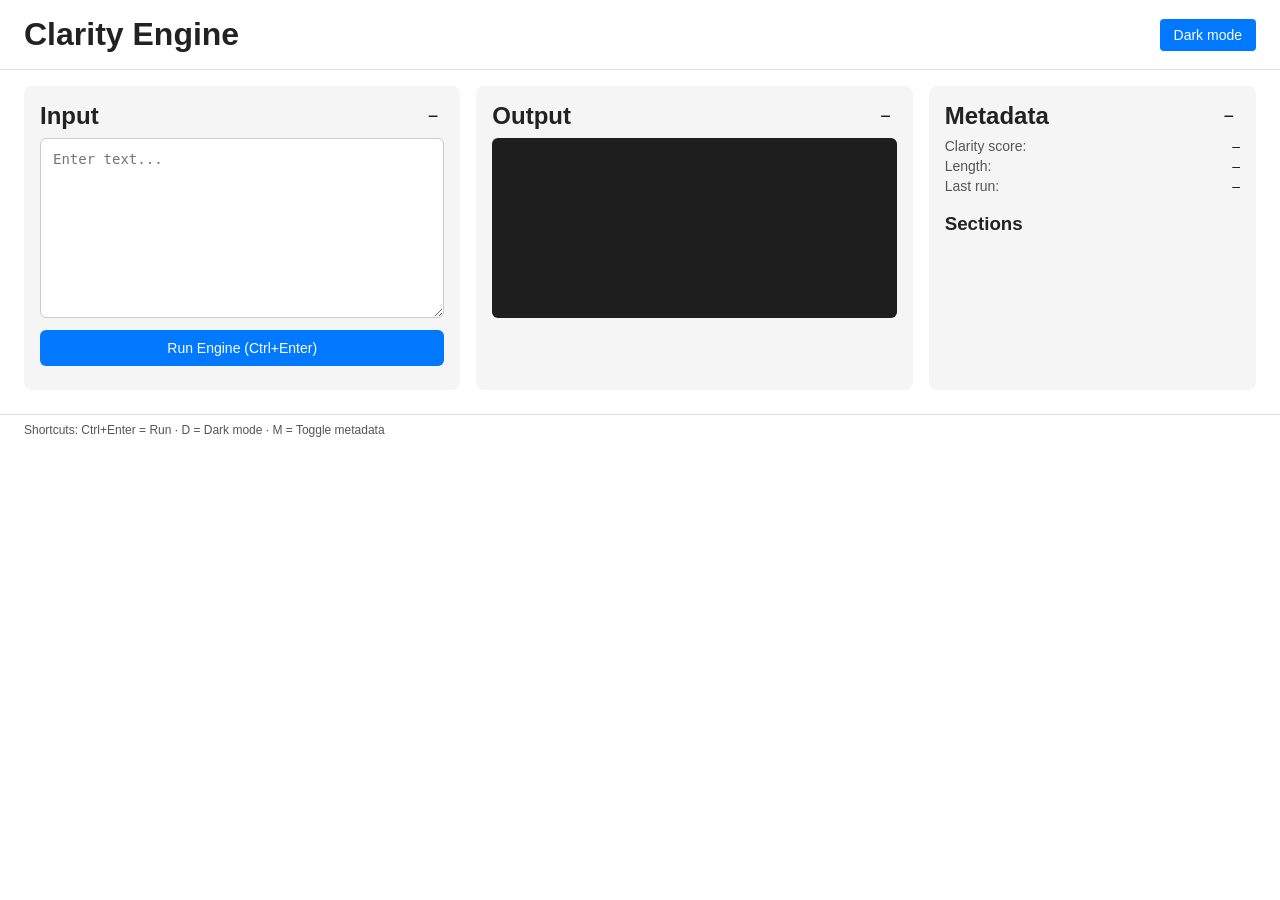
<file: ui/index.html>
<!DOCTYPE html>
<html lang="en">
<head>
  <meta charset="UTF-8" />
  <title>Clarity Engine UI</title>
  <link rel="stylesheet" href="style.css" />
</head>

<body>
  <header class="header">
    <h1>Clarity Engine</h1>
    <div class="header-controls">
      <button id="darkModeToggle">Dark mode</button>
    </div>
  </header>

  <main class="container">

    <section class="panel" data-panel="input">
      <div class="panel-header">
        <h2>Input</h2>
        <button class="panel-toggle" data-target="input">−</button>
      </div>
      <textarea id="inputBox" placeholder="Enter text..."></textarea>
      <button id="runButton">Run Engine (Ctrl+Enter)</button>
      <div id="errorBox" class="error"></div>
    </section>

    <section class="panel" data-panel="output">
      <div class="panel-header">
        <h2>Output</h2>
        <button class="panel-toggle" data-target="output">−</button>
      </div>
      <pre id="outputBox" class="code-block"></pre>
    </section>

    <section class="panel" data-panel="metadata">
      <div class="panel-header">
        <h2>Metadata</h2>
        <button class="panel-toggle" data-target="metadata">−</button>
      </div>
      <div id="metaContent">
        <div class="meta-row">
          <span class="meta-label">Clarity score:</span>
          <span id="clarityScore">–</span>
        </div>
        <div class="meta-row">
          <span class="meta-label">Length:</span>
          <span id="outputLength">–</span>
        </div>
        <div class="meta-row">
          <span class="meta-label">Last run:</span>
          <span id="timestamp">–</span>
        </div>
        <h3>Sections</h3>
        <div id="sectionsBox"></div>
      </div>
    </section>

  </main>

  <footer class="footer">
    <span>Shortcuts: Ctrl+Enter = Run · D = Dark mode · M = Toggle metadata</span>
  </footer>

  <script src="ui.js"></script>
</body>
</html>
</file>
<file: ui/style.css>
:root {
  --bg: #ffffff;
  --bg-panel: #f5f5f5;
  --bg-code: #1e1e1e;
  --text: #222222;
  --text-muted: #555555;
  --accent: #0078ff;
  --accent-soft: #e0efff;
  --error: #d32f2f;
}

body.dark-mode {
  --bg: #121212;
  --bg-panel: #1e1e1e;
  --bg-code: #111111;
  --text: #f5f5f5;
  --text-muted: #bbbbbb;
  --accent: #4ea3ff;
  --accent-soft: #1b3a5c;
  --error: #ef5350;
}

body {
  font-family: Arial, sans-serif;
  margin: 0;
  padding: 0;
  background: var(--bg);
  color: var(--text);
}

.header {
  display: flex;
  justify-content: space-between;
  align-items: center;
  padding: 16px 24px;
  border-bottom: 1px solid #ddd;
}

.header h1 {
  margin: 0;
}

.header-controls button {
  padding: 8px 14px;
  font-size: 14px;
  border-radius: 4px;
  border: none;
  background: var(--accent);
  color: #fff;
  cursor: pointer;
}

.header-controls button:hover {
  opacity: 0.9;
}

.container {
  display: grid;
  grid-template-columns: 1.2fr 1.2fr 0.9fr;
  gap: 16px;
  padding: 16px 24px 24px;
  box-sizing: border-box;
}

.panel {
  background: var(--bg-panel);
  border-radius: 8px;
  padding: 16px;
  box-sizing: border-box;
  display: flex;
  flex-direction: column;
}

.panel-header {
  display: flex;
  justify-content: space-between;
  align-items: center;
  margin-bottom: 8px;
}

.panel-header h2 {
  margin: 0;
}

.panel-toggle {
  border: none;
  background: transparent;
  cursor: pointer;
  font-size: 18px;
  line-height: 1;
}

textarea {
  width: 100%;
  height: 180px;
  padding: 12px;
  font-size: 14px;
  border: 1px solid #ccc;
  border-radius: 6px;
  resize: vertical;
  box-sizing: border-box;
  background: #fff;
  color: #000;
}

body.dark-mode textarea {
  background: #111;
  color: #f5f5f5;
  border-color: #444;
}

button#runButton {
  margin-top: 12px;
  padding: 10px 16px;
  font-size: 14px;
  cursor: pointer;
  border: none;
  border-radius: 6px;
  background: var(--accent);
  color: #fff;
}

button#runButton:disabled {
  background: #7aaef5;
  cursor: not-allowed;
}

.error {
  margin-top: 8px;
  color: var(--error);
  font-weight: bold;
  font-size: 13px;
}

.code-block {
  margin: 0;
  padding: 12px;
  background: var(--bg-code);
  color: #f5f5f5;
  border-radius: 6px;
  white-space: pre-wrap;
  font-family: Consolas, "Courier New", monospace;
  font-size: 13px;
  min-height: 180px;
  box-sizing: border-box;
}

.meta-row {
  display: flex;
  justify-content: space-between;
  font-size: 14px;
  margin-bottom: 4px;
}

.meta-label {
  color: var(--text-muted);
}

#sectionsBox {
  margin-top: 8px;
  max-height: 220px;
  overflow-y: auto;
}

.section-item {
  padding: 8px;
  margin-bottom: 6px;
  border-radius: 4px;
  background: var(--accent-soft);
}

.section-title {
  font-weight: bold;
  margin-bottom: 4px;
}

.section-content {
  font-size: 13px;
  white-space: pre-wrap;
}

.footer {
  padding: 8px 24px 12px;
  font-size: 12px;
  color: var(--text-muted);
  border-top: 1px solid #ddd;
}

/* Collapsed panels */
.panel.collapsed .panel-header + * {
  display: none;
}
.panel.collapsed textarea,
.panel.collapsed pre,
.panel.collapsed #metaContent {
  display: none;
}
</file>
